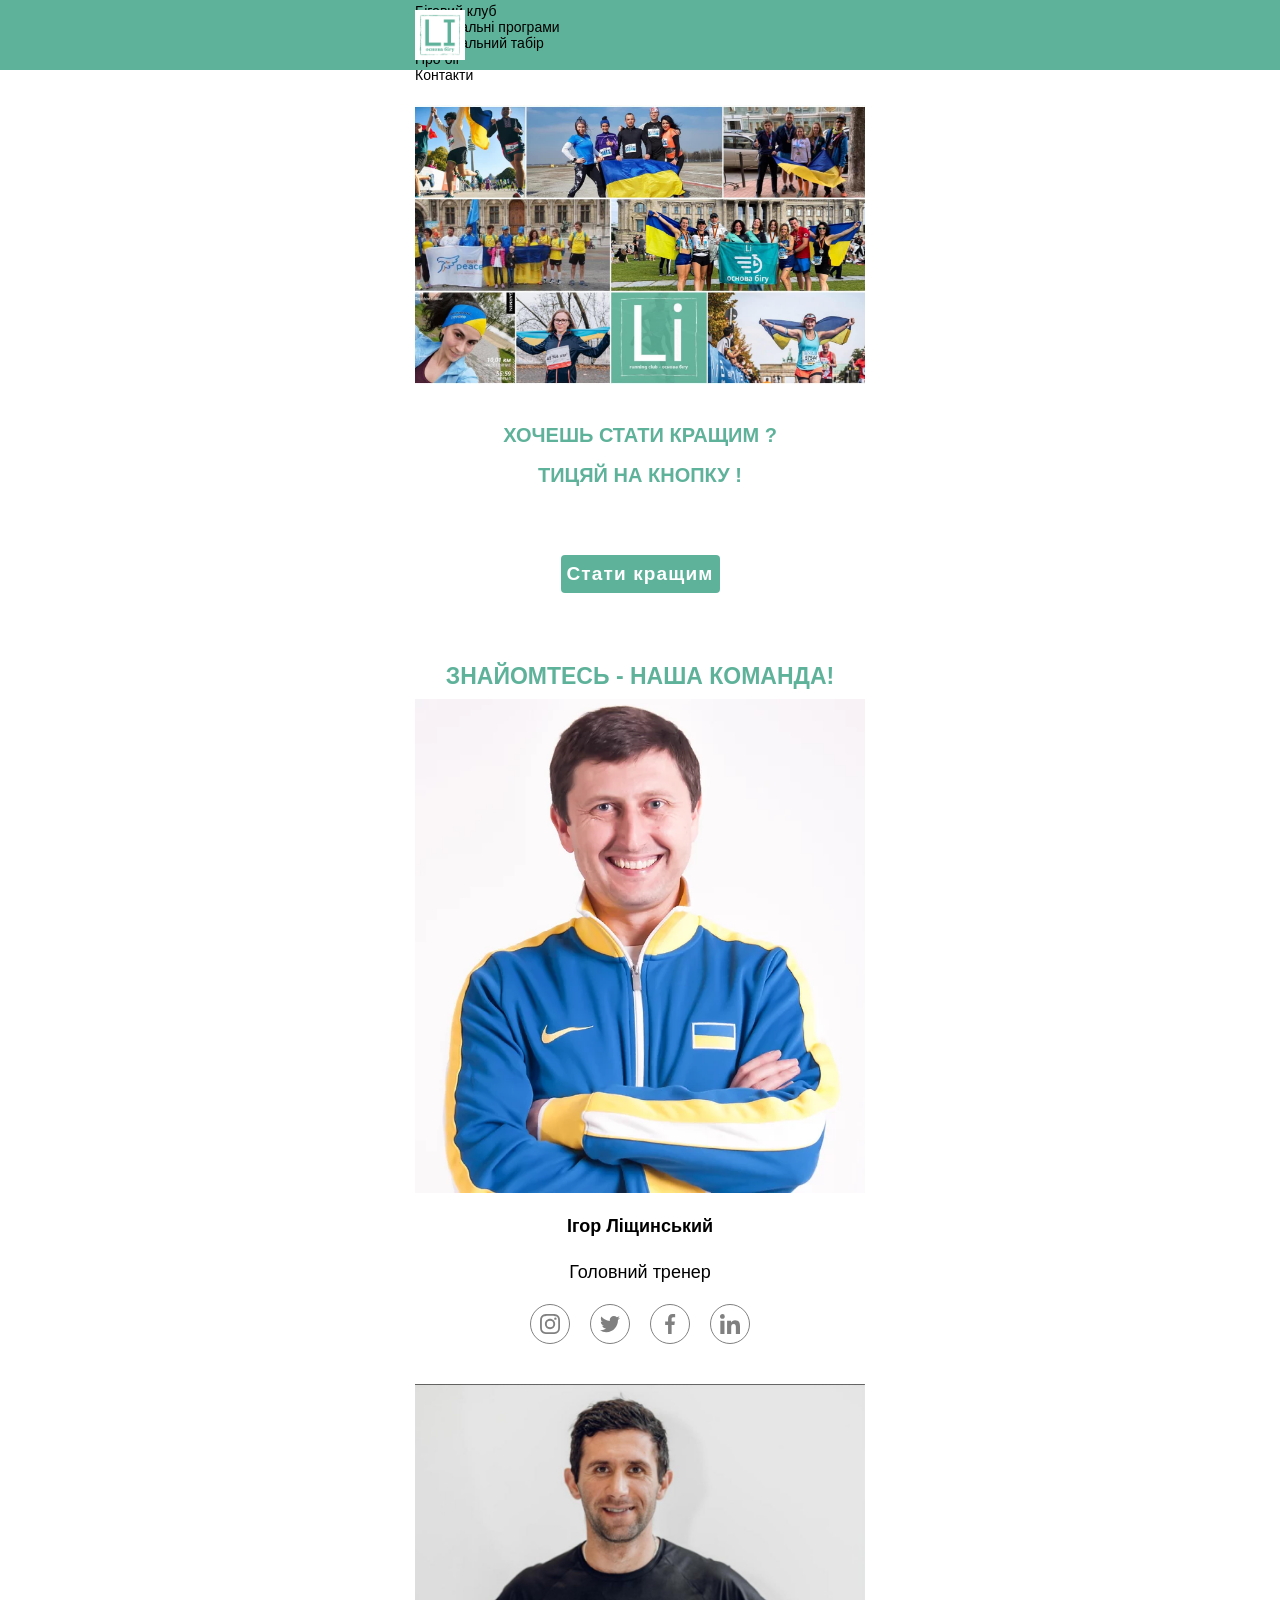
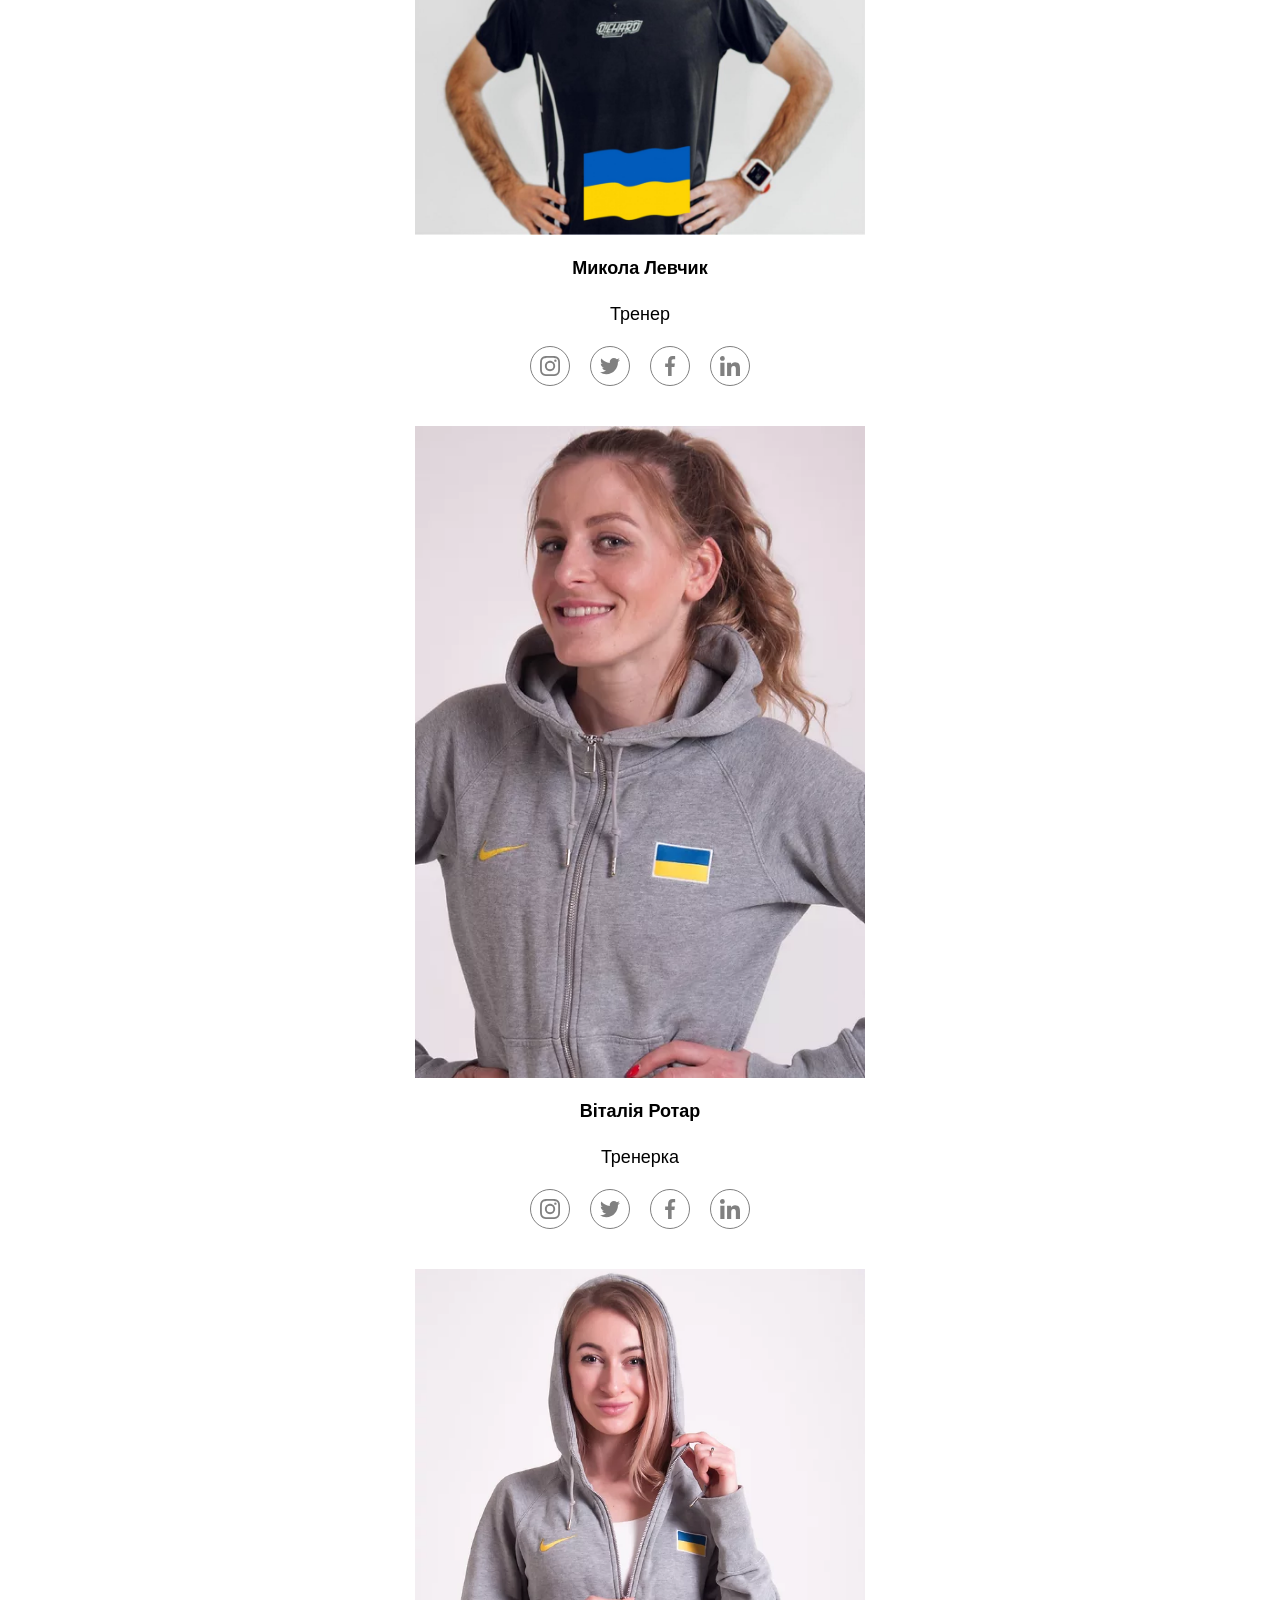
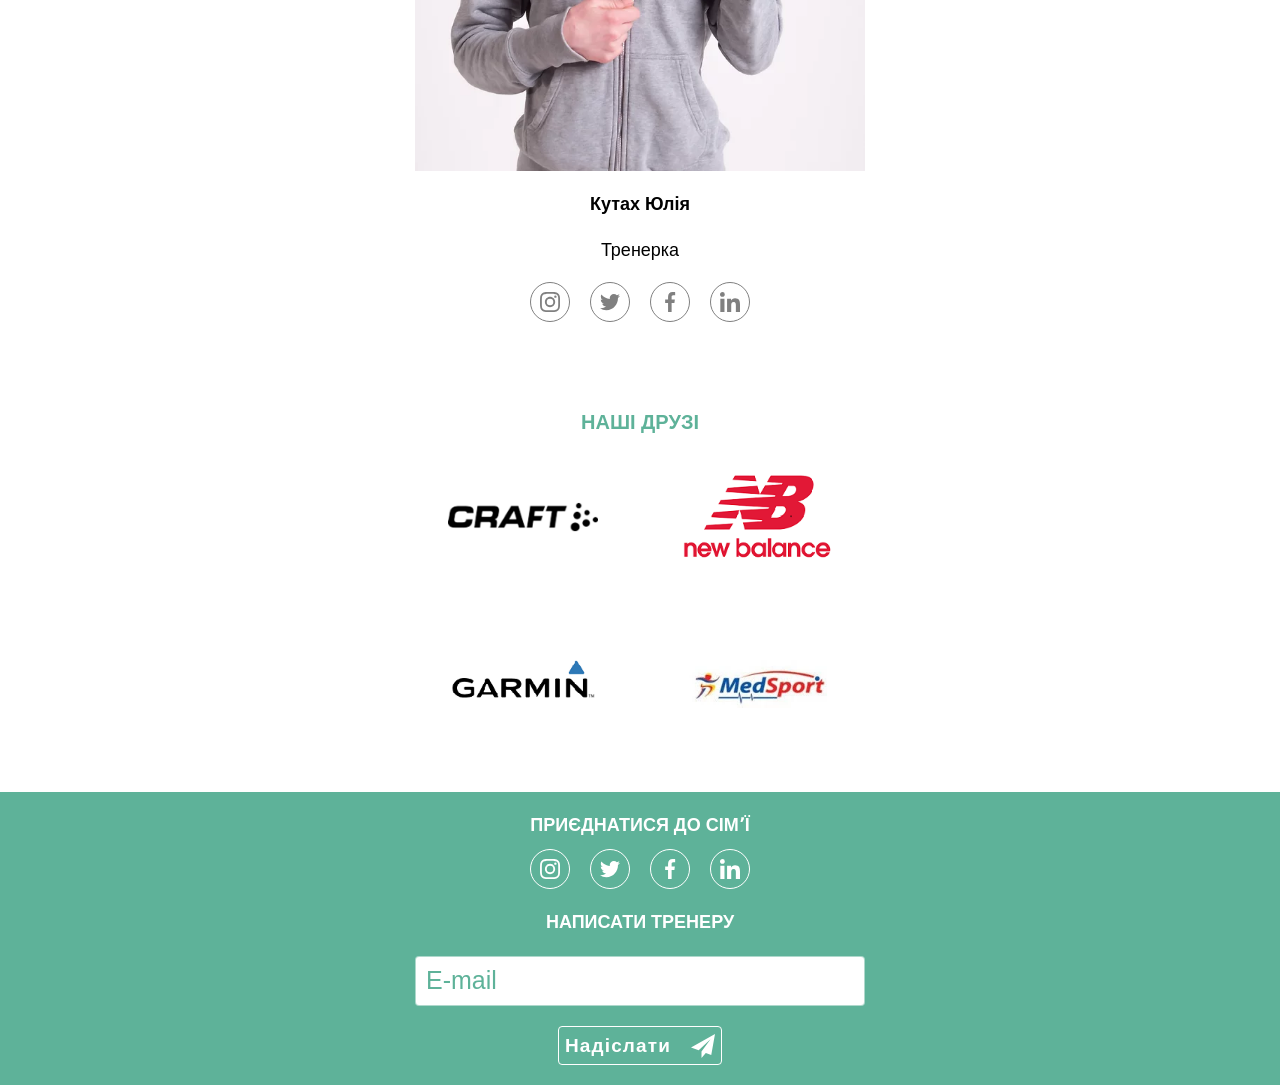
<file: Index.html>
<!DOCTYPE html>
<html lang="uk">
  <head>
    <meta charset="UTF-8" />
    <meta http-equiv="X-UA-Compatible" content="IE=edge" />
    <meta name="viewport" content="width=device-width, initial-scale=1.0" />
    <title>Основа бігу</title>
    <link rel="icon" type="image/x-icon" href="./img-rast/logo.ico" />
    <link rel="preconnect" href="https://fonts.googleapis.com" />
    <link rel="preconnect" href="https://fonts.gstatic.com" crossorigin />
    <link
      href="https://fonts.googleapis.com/css2?family=Raleway:wght@700&family=Roboto:wght@400;500;700;900&display=swap"
      rel="stylesheet"
    />
    <link rel="stylesheet" href="./sass/main.css" />
  </head>
  <body>
    <div class="wrapper">
      <!-- Шапка сайта -->
      <header class="header">
        <div class="container">
          <div class="header-body">
            <a class="logo" href="">
              <img
                class="logo__img"
                src="./img-rast/logo.webp"
                alt="логотип Основа Бігу"
              />
            </a>
            <div class="burger-block" data-menu-button>
              <span></span>
            </div>
            <nav class="header__menu">
              <ul class="header__list" open-menu>
                <li class="header__link">
                  <a href="" class="header__link"></a>Головна
                </li>
                <li class="header__link">
                  <a href="" class="header__link"></a>Біговий клуб
                </li>
                <li class="header__link">
                  <a href="" class="header__link"></a>Тренувальні програми
                </li>
                <li class="header__link">
                  <a href="" class="header__link"></a>Тренувальний табір
                </li>
                <li class="header__link">
                  <a href="" class="header__link"></a>Про біг
                </li>
                <li class="header__link">
                  <a href="" class="header__link"></a>Контакти
                </li>
              </ul>
            </nav>
          </div>
        </div>
      </header>
      <!-- Основной контент -->
      <main class="main">
        <section class="section container">
          <div class="hero">
            <div class="hero__back-ground"></div>
            <h2 class="title-L2 font-accent">
              Хочешь стати кращим ? <br />
              Тицяй на кнопку !
            </h2>
            <button class="button button--animated" type="button">Стати кращим</button>
          </div>
        </section>
        <section class="section container">
          <h1 class="title-L1 font-accent">Знайомтесь - наша команда!</h1>
          <ul class="team">
            <li class="team__item">
              <img src="./img-rast/team/IL.webp" alt="Ігор Ліщинський" />
              <div class="team__detail">
                <h3 class="title-L3">Ігор Ліщинський</h3>
                <p class="team__text">Головний тренер</p>
                <ul class="social">
                  <li class="social_item">
                    <a class="social__link" href="">
                      <svg width="20" height="20">
                        <use href="./img-vect/sprite.svg#icon-instagram"></use>
                      </svg>
                    </a>
                  </li>
                  <li class="social_item">
                    <a class="social__link" href="">
                      <svg width="20" height="20">
                        <use href="./img-vect/sprite.svg#icon-twitter"></use>
                      </svg>
                    </a>
                  </li>
                  <li class="social_item">
                    <a class="social__link" href="">
                      <svg width="20" height="20">
                        <use href="./img-vect/sprite.svg#icon-facebook"></use>
                      </svg>
                    </a>
                  </li>
                  <li class="social_item">
                    <a class="social__link" href="">
                      <svg width="20" height="20">
                        <use href="./img-vect/sprite.svg#icon-linkedin"></use>
                      </svg>
                    </a>
                  </li>
                </ul>
              </div>
            </li>
            <li class="team__item">
              <img src="./img-rast/team/KL.jpg" alt="Микола Левчик" />
              <div class="team__detail">
                <h3 class="title-L3">Микола Левчик</h3>
                <p class="team__text">Тренер</p>
                <ul class="social">
                  <li class="social_item">
                    <a class="social__link" href="">
                      <svg width="20" height="20">
                        <use href="./img-vect/sprite.svg#icon-instagram"></use>
                      </svg>
                    </a>
                  </li>
                  <li class="social_item">
                    <a class="social__link" href="">
                      <svg width="20" height="20">
                        <use href="./img-vect/sprite.svg#icon-twitter"></use>
                      </svg>
                    </a>
                  </li>
                  <li class="social_item">
                    <a class="social__link" href="">
                      <svg width="20" height="20">
                        <use href="./img-vect/sprite.svg#icon-facebook"></use>
                      </svg>
                    </a>
                  </li>
                  <li class="social_item">
                    <a class="social__link" href="">
                      <svg width="20" height="20">
                        <use href="./img-vect/sprite.svg#icon-linkedin"></use>
                      </svg>
                    </a>
                  </li>
                </ul>
              </div>
            </li>
            <li class="team__item">
              <img src="./img-rast/team/VR.webp" alt="Віталія Ротар" />
              <div class="team__detail">
                <h3 class="title-L3">Віталія Ротар</h3>
                <p class="team__text">Тренерка</p>
                <ul class="social">
                  <li class="social_item">
                    <a class="social__link" href="">
                      <svg width="20" height="20">
                        <use href="./img-vect/sprite.svg#icon-instagram"></use>
                      </svg>
                    </a>
                  </li>
                  <li class="social_item">
                    <a class="social__link" href="">
                      <svg width="20" height="20">
                        <use href="./img-vect/sprite.svg#icon-twitter"></use>
                      </svg>
                    </a>
                  </li>
                  <li class="social_item">
                    <a class="social__link" href="">
                      <svg width="20" height="20">
                        <use href="./img-vect/sprite.svg#icon-facebook"></use>
                      </svg>
                    </a>
                  </li>
                  <li class="social_item">
                    <a class="social__link" href="">
                      <svg width="20" height="20">
                        <use href="./img-vect/sprite.svg#icon-linkedin"></use>
                      </svg>
                    </a>
                  </li>
                </ul>
              </div>
            </li>
            <li class="team__item">
              <img src="./img-rast/team/KY.jpeg" alt="Кутах Юлія" />
              <div class="team__detail">
                <h3 class="title-L3">Кутах Юлія</h3>
                <p class="team__text">Тренерка</p>
                <ul class="social">
                  <li class="social_item">
                    <a class="social__link" href="">
                      <svg width="20" height="20">
                        <use href="./img-vect/sprite.svg#icon-instagram"></use>
                      </svg>
                    </a>
                  </li>
                  <li class="social_item">
                    <a class="social__link" href="">
                      <svg width="20" height="20">
                        <use href="./img-vect/sprite.svg#icon-twitter"></use>
                      </svg>
                    </a>
                  </li>
                  <li class="social_item">
                    <a class="social__link" href="">
                      <svg width="20" height="20">
                        <use href="./img-vect/sprite.svg#icon-facebook"></use>
                      </svg>
                    </a>
                  </li>
                  <li class="social_item">
                    <a class="social__link" href="">
                      <svg width="20" height="20">
                        <use href="./img-vect/sprite.svg#icon-linkedin"></use>
                      </svg>
                    </a>
                  </li>
                </ul>
              </div>
            </li>
          </ul>
        </section>
        <section class="partners container section">
          <h2 class="title-L2 font-accent">Наші друзі</h2>
          <div class="partners-section">
            <ul class="partners-section__list">
              <li class="partner-item">
                <div class="partner-item--hover">
                  <a class="partners__img" href="">
                    <img src="./img-rast/partners/craft.webp" alt="" />
                  </a>
                </div>
              </li>
              <li class="partner-item">
                <a class="partners__img" href="">
                  <img src="./img-rast/partners/NB" alt="" />
                </a>
              </li>
              <li class="partner-item">
                <a class="partners__img" href="">
                  <img src="./img-rast/partners/garmin" alt="" />
                </a>
              </li>
              <li class="partner-item">
                <a class="partners__img" href="">
                  <img src="./img-rast/partners/medsport" alt="" />
                </a>
              </li>
            </ul>
          </div>
        </section>
      </main>
      <!-- footer -->
      <footer class="footer">
        <div class="footer__container container">
          <div class="footer-tablet">
            <div class="wellcom-block">
              <h3 class="title-L3 font-footer">Приєднатися до сімʼї</h3>
              <ul class="social">
                <li class="social_item">
                  <a class="social__link social__link-footer" href="">
                    <svg width="20" height="20">
                      <use href="./img-vect/sprite.svg#icon-instagram"></use>
                    </svg>
                  </a>
                </li>
                <li class="social_item">
                  <a class="social__link social__link-footer" href="">
                    <svg width="20" height="20">
                      <use href="./img-vect/sprite.svg#icon-twitter"></use>
                    </svg>
                  </a>
                </li>
                <li class="social_item">
                  <a class="social__link social__link-footer" href="">
                    <svg width="20" height="20">
                      <use href="./img-vect/sprite.svg#icon-facebook"></use>
                    </svg>
                  </a>
                </li>
                <li class="social_item">
                  <a class="social__link social__link-footer" href="">
                    <svg width="20" height="20">
                      <use href="./img-vect/sprite.svg#icon-linkedin"></use>
                    </svg>
                  </a>
                </li>
              </ul>
            </div>
          </div>

          <!-- Subscription -->

          <div class="subscription">
            <h3 class="title-L3 font-footer">Написати тренеру</h3>
            <form class="subscription__form">
              <label class="subscription__label" for="email"></label>
              <input
                class="subscription__input"
                type="email"
                name="subscription"
                id="email"
                placeholder="E-mail"
              />
              <button class="button subscription-button" type="submit">
                Надіслати
                <svg class="subscription-button__icon" width="24" height="24">
                  <use
                    class="subscription-button__svg"
                    href="./img-vect/sprite.svg#icon-send"
                  ></use>
                </svg>
              </button>
            </form>
          </div>
        </div>
      </footer>
    </div>
    <script src="./js/burger-menu.js"></script>
    <script src="./js/burger-list.js"></script>
  </body>
</html>
</file>
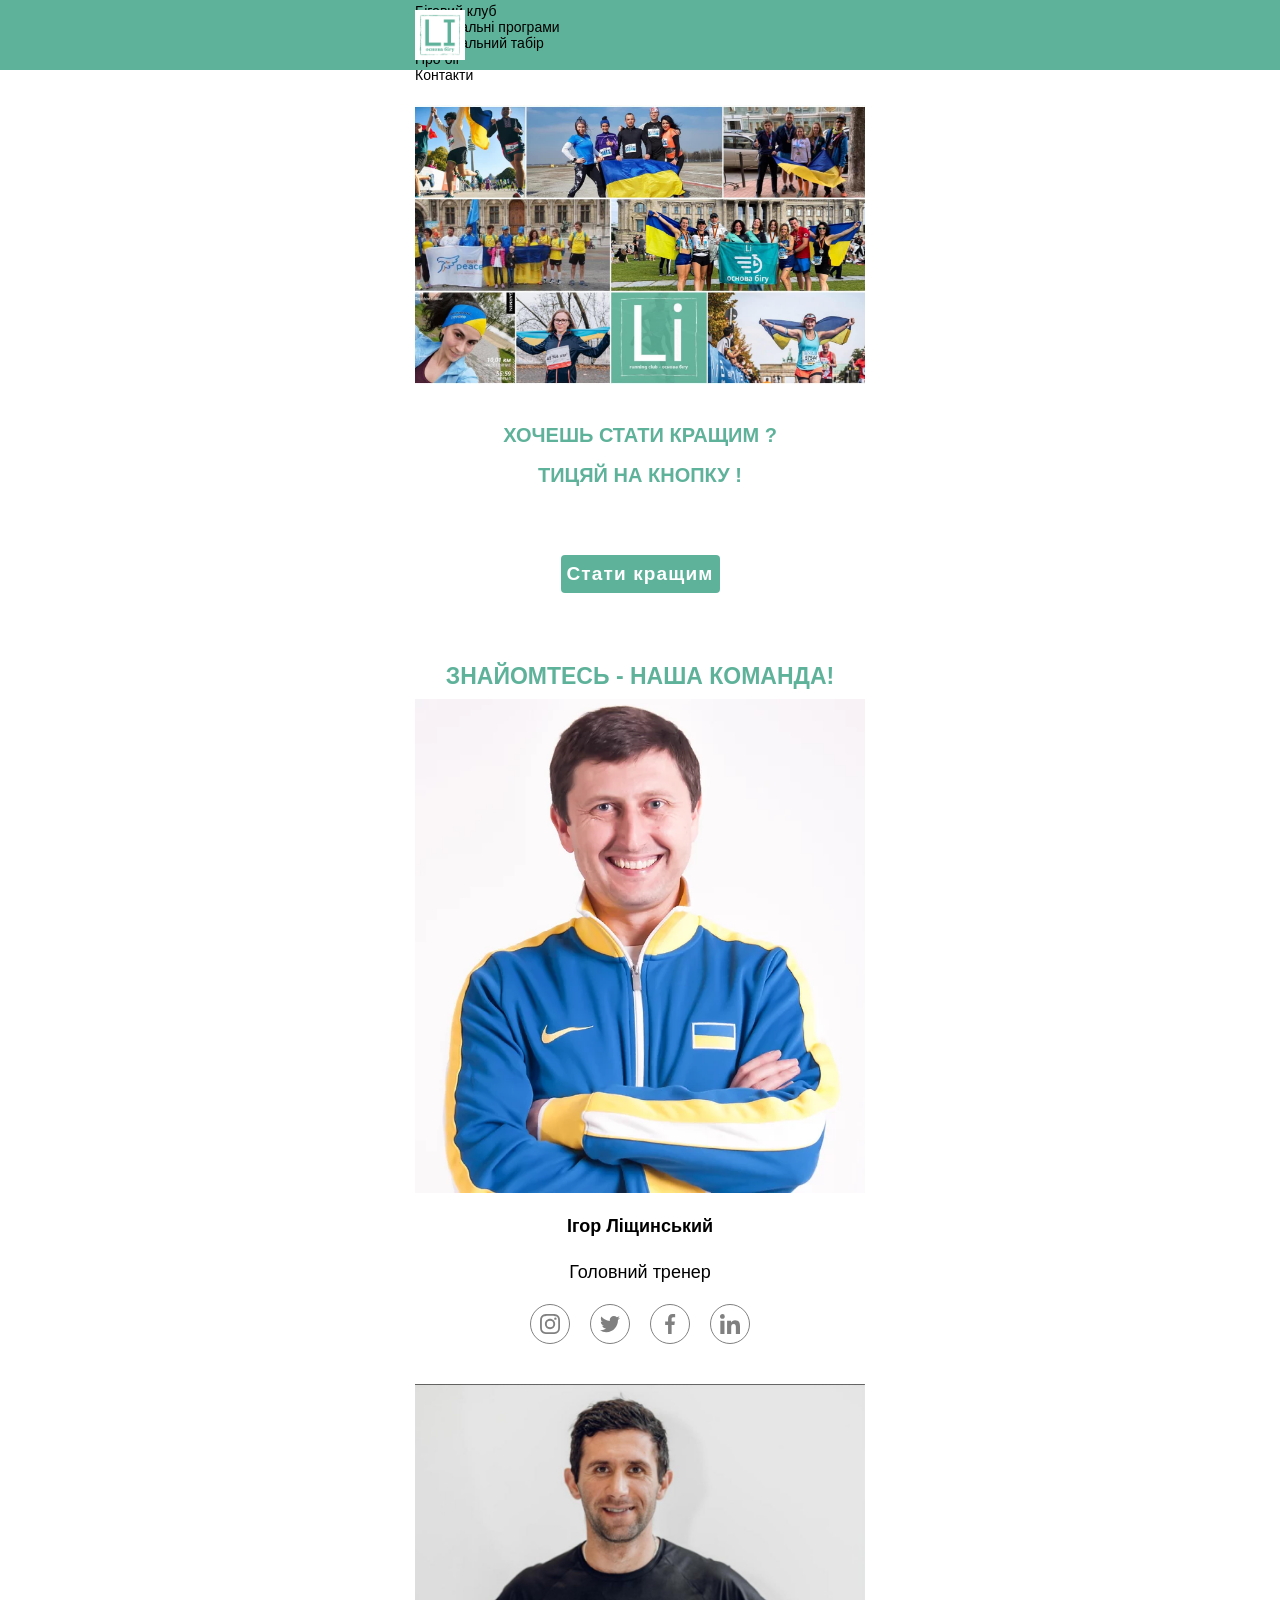
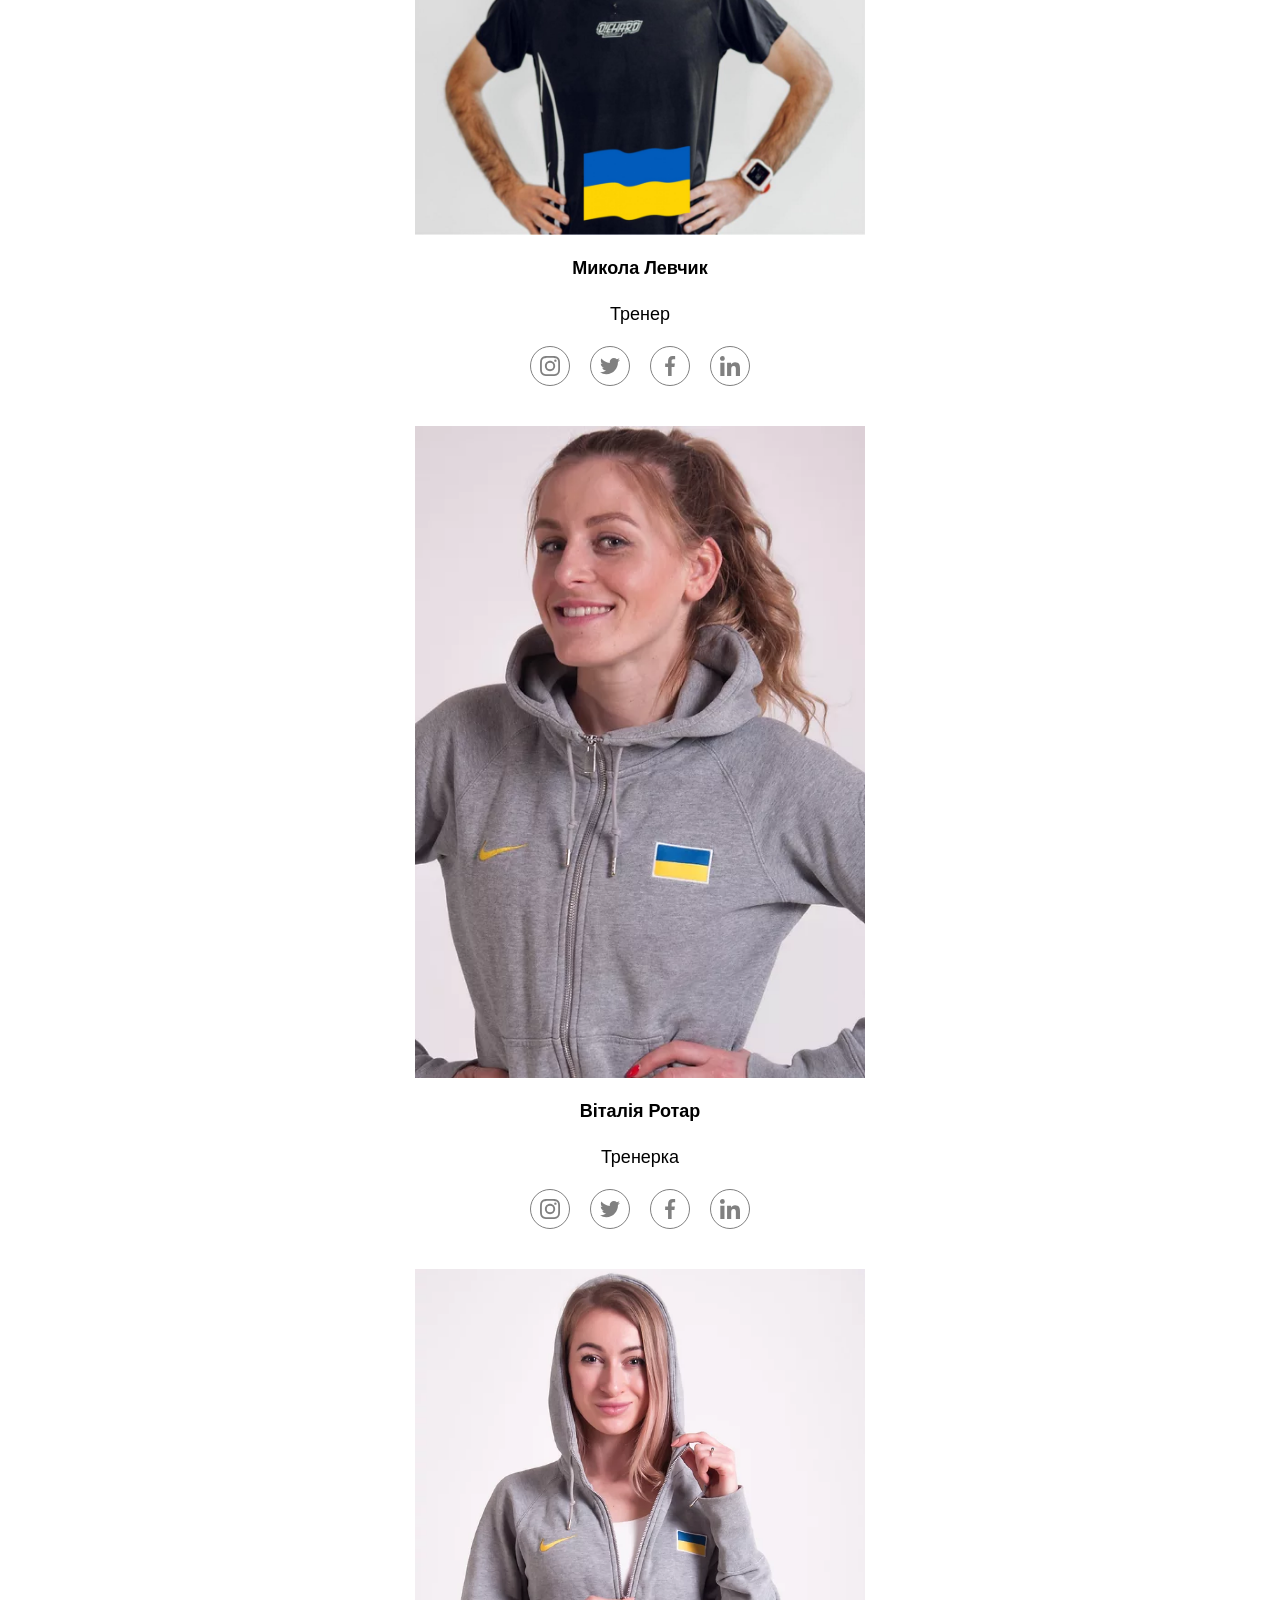
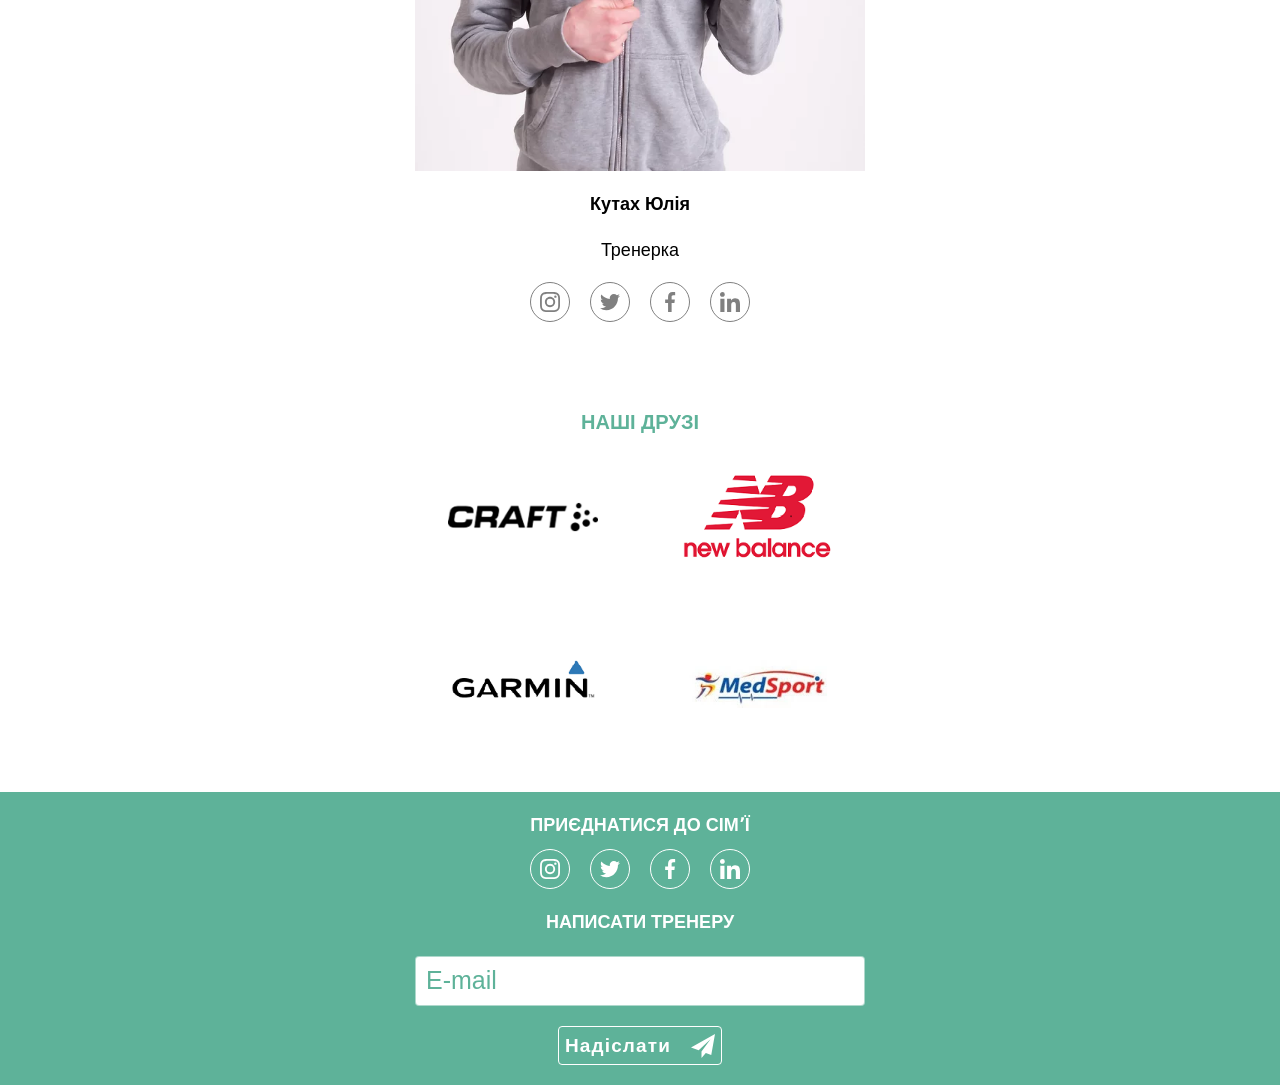
<file: index.html>
<!DOCTYPE html>
<html lang="uk">
  <head>
    <meta charset="UTF-8" />
    <meta http-equiv="X-UA-Compatible" content="IE=edge" />
    <meta name="viewport" content="width=device-width, initial-scale=1.0" />
    <title>Основа бігу</title>
    <link rel="icon" type="image/x-icon" href="./img-rast/logo.ico" />
    <link rel="preconnect" href="https://fonts.googleapis.com" />
    <link rel="preconnect" href="https://fonts.gstatic.com" crossorigin />
    <link
      href="https://fonts.googleapis.com/css2?family=Raleway:wght@700&family=Roboto:wght@400;500;700;900&display=swap"
      rel="stylesheet"
    />
    <link rel="stylesheet" href="./sass/main.css" />
  </head>
  <body>
    <div class="wrapper">
      <!-- Шапка сайта -->
      <header class="header">
        <div class="container">
          <div class="header-body">
            <a class="logo" href="">
              <img
                class="logo__img"
                src="./img-rast/logo.webp"
                alt="логотип Основа Бігу"
              />
            </a>
            <div class="burger-block" data-menu-button>
              <span></span>
            </div>
            <nav class="header__menu">
              <ul class="header__list" open-menu>
                <li class="header__link">
                  <a href="" class="header__link"></a>Головна
                </li>
                <li class="header__link">
                  <a href="" class="header__link"></a>Біговий клуб
                </li>
                <li class="header__link">
                  <a href="" class="header__link"></a>Тренувальні програми
                </li>
                <li class="header__link">
                  <a href="" class="header__link"></a>Тренувальний табір
                </li>
                <li class="header__link">
                  <a href="" class="header__link"></a>Про біг
                </li>
                <li class="header__link">
                  <a href="" class="header__link"></a>Контакти
                </li>
              </ul>
            </nav>
          </div>
        </div>
      </header>
      <!-- Основной контент -->
      <main class="main">
        <section class="section container">
          <div class="hero">
            <div class="hero__back-ground"></div>
            <h2 class="title-L2 font-accent">
              Хочешь стати кращим ? <br />
              Тицяй на кнопку !
            </h2>
            <button
              class="button button--animated"
              type="button"
              data-modal-open
            >
              Стати кращим
            </button>
          </div>
        </section>
        <section class="section container">
          <h1 class="title-L1 font-accent">Знайомтесь - наша команда!</h1>
          <ul class="team">
            <li class="team__item">
              <img src="./img-rast/team/IL.webp" alt="Ігор Ліщинський" />
              <div class="team__detail">
                <h3 class="title-L3">Ігор Ліщинський</h3>
                <p class="team__text">Головний тренер</p>
                <ul class="social">
                  <li class="social_item">
                    <a class="social__link" href="">
                      <svg width="20" height="20">
                        <use href="./img-vect/sprite.svg#icon-instagram"></use>
                      </svg>
                    </a>
                  </li>
                  <li class="social_item">
                    <a class="social__link" href="">
                      <svg width="20" height="20">
                        <use href="./img-vect/sprite.svg#icon-twitter"></use>
                      </svg>
                    </a>
                  </li>
                  <li class="social_item">
                    <a class="social__link" href="">
                      <svg width="20" height="20">
                        <use href="./img-vect/sprite.svg#icon-facebook"></use>
                      </svg>
                    </a>
                  </li>
                  <li class="social_item">
                    <a class="social__link" href="">
                      <svg width="20" height="20">
                        <use href="./img-vect/sprite.svg#icon-linkedin"></use>
                      </svg>
                    </a>
                  </li>
                </ul>
              </div>
            </li>
            <li class="team__item">
              <img src="./img-rast/team/KL.jpg" alt="Микола Левчик" />
              <div class="team__detail">
                <h3 class="title-L3">Микола Левчик</h3>
                <p class="team__text">Тренер</p>
                <ul class="social">
                  <li class="social_item">
                    <a class="social__link" href="">
                      <svg width="20" height="20">
                        <use href="./img-vect/sprite.svg#icon-instagram"></use>
                      </svg>
                    </a>
                  </li>
                  <li class="social_item">
                    <a class="social__link" href="">
                      <svg width="20" height="20">
                        <use href="./img-vect/sprite.svg#icon-twitter"></use>
                      </svg>
                    </a>
                  </li>
                  <li class="social_item">
                    <a class="social__link" href="">
                      <svg width="20" height="20">
                        <use href="./img-vect/sprite.svg#icon-facebook"></use>
                      </svg>
                    </a>
                  </li>
                  <li class="social_item">
                    <a class="social__link" href="">
                      <svg width="20" height="20">
                        <use href="./img-vect/sprite.svg#icon-linkedin"></use>
                      </svg>
                    </a>
                  </li>
                </ul>
              </div>
            </li>
            <li class="team__item">
              <img src="./img-rast/team/VR.webp" alt="Віталія Ротар" />
              <div class="team__detail">
                <h3 class="title-L3">Віталія Ротар</h3>
                <p class="team__text">Тренерка</p>
                <ul class="social">
                  <li class="social_item">
                    <a class="social__link" href="">
                      <svg width="20" height="20">
                        <use href="./img-vect/sprite.svg#icon-instagram"></use>
                      </svg>
                    </a>
                  </li>
                  <li class="social_item">
                    <a class="social__link" href="">
                      <svg width="20" height="20">
                        <use href="./img-vect/sprite.svg#icon-twitter"></use>
                      </svg>
                    </a>
                  </li>
                  <li class="social_item">
                    <a class="social__link" href="">
                      <svg width="20" height="20">
                        <use href="./img-vect/sprite.svg#icon-facebook"></use>
                      </svg>
                    </a>
                  </li>
                  <li class="social_item">
                    <a class="social__link" href="">
                      <svg width="20" height="20">
                        <use href="./img-vect/sprite.svg#icon-linkedin"></use>
                      </svg>
                    </a>
                  </li>
                </ul>
              </div>
            </li>
            <li class="team__item">
              <img src="./img-rast/team/KY.jpeg" alt="Кутах Юлія" />
              <div class="team__detail">
                <h3 class="title-L3">Кутах Юлія</h3>
                <p class="team__text">Тренерка</p>
                <ul class="social">
                  <li class="social_item">
                    <a class="social__link" href="">
                      <svg width="20" height="20">
                        <use href="./img-vect/sprite.svg#icon-instagram"></use>
                      </svg>
                    </a>
                  </li>
                  <li class="social_item">
                    <a class="social__link" href="">
                      <svg width="20" height="20">
                        <use href="./img-vect/sprite.svg#icon-twitter"></use>
                      </svg>
                    </a>
                  </li>
                  <li class="social_item">
                    <a class="social__link" href="">
                      <svg width="20" height="20">
                        <use href="./img-vect/sprite.svg#icon-facebook"></use>
                      </svg>
                    </a>
                  </li>
                  <li class="social_item">
                    <a class="social__link" href="">
                      <svg width="20" height="20">
                        <use href="./img-vect/sprite.svg#icon-linkedin"></use>
                      </svg>
                    </a>
                  </li>
                </ul>
              </div>
            </li>
          </ul>
        </section>
        <section class="partners container section">
          <h2 class="title-L2 font-accent">Наші друзі</h2>
          <div class="partners-section">
            <ul class="partners-section__list">
              <li class="partner-item">
                <div class="partner-item--hover">
                  <a class="partners__img" href="">
                    <img src="./img-rast/partners/craft.webp" alt="" />
                  </a>
                </div>
              </li>
              <li class="partner-item">
                <a class="partners__img" href="">
                  <img src="./img-rast/partners/NB" alt="" />
                </a>
              </li>
              <li class="partner-item">
                <a class="partners__img" href="">
                  <img src="./img-rast/partners/garmin" alt="" />
                </a>
              </li>
              <li class="partner-item">
                <a class="partners__img" href="">
                  <img src="./img-rast/partners/medsport" alt="" />
                </a>
              </li>
            </ul>
          </div>
        </section>
      </main>
      <!-- footer -->
      <footer class="footer">
        <div class="footer__container container">
          <div class="footer-tablet">
            <div class="wellcom-block">
              <h3 class="title-L3 font-footer">Приєднатися до сімʼї</h3>
              <ul class="social">
                <li class="social_item">
                  <a class="social__link social__link-footer" href="">
                    <svg width="20" height="20">
                      <use href="./img-vect/sprite.svg#icon-instagram"></use>
                    </svg>
                  </a>
                </li>
                <li class="social_item">
                  <a class="social__link social__link-footer" href="">
                    <svg width="20" height="20">
                      <use href="./img-vect/sprite.svg#icon-twitter"></use>
                    </svg>
                  </a>
                </li>
                <li class="social_item">
                  <a class="social__link social__link-footer" href="">
                    <svg width="20" height="20">
                      <use href="./img-vect/sprite.svg#icon-facebook"></use>
                    </svg>
                  </a>
                </li>
                <li class="social_item">
                  <a class="social__link social__link-footer" href="">
                    <svg width="20" height="20">
                      <use href="./img-vect/sprite.svg#icon-linkedin"></use>
                    </svg>
                  </a>
                </li>
              </ul>
            </div>
          </div>

          <!-- Subscription -->

          <div class="subscription">
            <h3 class="title-L3 font-footer">Написати тренеру</h3>
            <form class="subscription__form">
              <label class="subscription__label" for="email"></label>
              <input
                class="subscription__input"
                type="email"
                name="subscription"
                id="email"
                placeholder="E-mail"
              />
              <button class="button subscription-button" type="submit">
                Надіслати
                <svg class="subscription-button__icon" width="24" height="24">
                  <use
                    class="subscription-button__svg"
                    href="./img-vect/sprite.svg#icon-send"
                  ></use>
                </svg>
              </button>
            </form>
          </div>
        </div>
      </footer>
    </div>

    <!-- modal window -->

    <div class="container modal-container">
      <div class="modal" data-modal>
        <h3 class="title-L3 font-accent">Ще маленький крок</h3>
        <form action="" class="modal__form">
          <ul class="modal-form__list">
            <li class="modal-form__item">
              <label class="modal-form__label" for="name">
                Як тебе звати?
              </label>
              <input
                class="modal-form__input"
                type="text"
                id="name"
                name="name"
                placeholder="твоє імʼя"
              />
              <svg class="modal__icon">
                <use
                  class="modal__svg"
                  href="./img-vect/sprite.svg#snikers-green"
                ></use>
              </svg>
            </li>
            <li class="modal-form__item">
              <label class="modal-form__label" for="tel">
                Залиш свій номер:
              </label>
              <input
                class="modal-form__input"
                type="tel"
                id="tel"
                name="tel"
                placeholder="твій телефончик"
              />
              <svg class="modal__icon">
                <use
                  class="modal__svg"
                  href="./img-vect/sprite.svg#snikers-red"
                ></use>
              </svg>
            </li>
            <li class="modal-form__item">
              <label class="modal-form__label" for="email"> А мейл? </label>
              <input
                class="modal-form__input"
                type="email"
                id="email"
                name="email"
                placeholder="твоя е-пошта"
              />
              <svg class="modal__icon">
                <use
                  class="modal__svg"
                  href="./img-vect/sprite.svg#snikers-blue"
                ></use>
              </svg>
            </li>
          </ul>
          <button class="button button--animated" type="submit">
            тицяй окай!
          </button>
          <div class="btn-cross" data-modal-close></div>
        </form>
      </div>
    </div>
    <!-- modal window END  -->
    <script src="./js/burger-menu.js"></script>
    <script src="./js/burger-list.js"></script>
    <script src="./js/modal.js"></script>
  </body>
</html>
</file>
<file: sass/main.css>
*,
*::before,
*::after {
  box-sizing: border-box;
}

ul,
h1,
h2,
h3,
h4,
p {
  margin: 0;
  padding: 0;
  list-style: none;
}

img {
  display: block;
  max-width: 100%;
  height: auto;
}

/*! normalize.css v8.0.1 | MIT License | github.com/necolas/normalize.css */
/* Document
   ========================================================================== */
/**
 * 1. Correct the line height in all browsers.
 * 2. Prevent adjustments of font size after orientation changes in iOS.
 */
html {
  line-height: 1.15;
  /* 1 */
  -webkit-text-size-adjust: 100%;
  /* 2 */
}

/* Sections
   ========================================================================== */
/**
 * Remove the margin in all browsers.
 */
body {
  margin: 0;
}

/**
 * Render the `main` element consistently in IE.
 */
main {
  display: block;
}

/**
 * Correct the font size and margin on `h1` elements within `section` and
 * `article` contexts in Chrome, Firefox, and Safari.
 */
h1 {
  font-size: 2em;
  margin: 0.67em 0;
}

/* Grouping content
   ========================================================================== */
/**
 * 1. Add the correct box sizing in Firefox.
 * 2. Show the overflow in Edge and IE.
 */
hr {
  box-sizing: content-box;
  /* 1 */
  height: 0;
  /* 1 */
  overflow: visible;
  /* 2 */
}

/**
 * 1. Correct the inheritance and scaling of font size in all browsers.
 * 2. Correct the odd `em` font sizing in all browsers.
 */
pre {
  font-family: monospace, monospace;
  /* 1 */
  font-size: 1em;
  /* 2 */
}

/* Text-level semantics
   ========================================================================== */
/**
 * Remove the gray background on active links in IE 10.
 */
a {
  background-color: transparent;
}

/**
 * 1. Remove the bottom border in Chrome 57-
 * 2. Add the correct text decoration in Chrome, Edge, IE, Opera, and Safari.
 */
abbr[title] {
  border-bottom: none;
  /* 1 */
  text-decoration: underline;
  /* 2 */
  -webkit-text-decoration: underline dotted;
  text-decoration: underline dotted;
  /* 2 */
}

/**
 * Add the correct font weight in Chrome, Edge, and Safari.
 */
b,
strong {
  font-weight: bolder;
}

/**
 * 1. Correct the inheritance and scaling of font size in all browsers.
 * 2. Correct the odd `em` font sizing in all browsers.
 */
code,
kbd,
samp {
  font-family: monospace, monospace;
  /* 1 */
  font-size: 1em;
  /* 2 */
}

/**
 * Add the correct font size in all browsers.
 */
small {
  font-size: 80%;
}

/**
 * Prevent `sub` and `sup` elements from affecting the line height in
 * all browsers.
 */
sub,
sup {
  font-size: 75%;
  line-height: 0;
  position: relative;
  vertical-align: baseline;
}

sub {
  bottom: -0.25em;
}

sup {
  top: -0.5em;
}

/* Embedded content
   ========================================================================== */
/**
 * Remove the border on images inside links in IE 10.
 */
img {
  border-style: none;
}

/* Forms
   ========================================================================== */
/**
 * 1. Change the font styles in all browsers.
 * 2. Remove the margin in Firefox and Safari.
 */
button,
input,
optgroup,
select,
textarea {
  font-family: inherit;
  /* 1 */
  font-size: 100%;
  /* 1 */
  line-height: 1.15;
  /* 1 */
  margin: 0;
  /* 2 */
}

/**
 * Show the overflow in IE.
 * 1. Show the overflow in Edge.
 */
button,
input {
  /* 1 */
  overflow: visible;
}

/**
 * Remove the inheritance of text transform in Edge, Firefox, and IE.
 * 1. Remove the inheritance of text transform in Firefox.
 */
button,
select {
  /* 1 */
  text-transform: none;
}

/**
 * Correct the inability to style clickable types in iOS and Safari.
 */
button,
[type=button],
[type=reset],
[type=submit] {
  -webkit-appearance: button;
}

/**
 * Remove the inner border and padding in Firefox.
 */
button::-moz-focus-inner,
[type=button]::-moz-focus-inner,
[type=reset]::-moz-focus-inner,
[type=submit]::-moz-focus-inner {
  border-style: none;
  padding: 0;
}

/**
 * Restore the focus styles unset by the previous rule.
 */
button:-moz-focusring,
[type=button]:-moz-focusring,
[type=reset]:-moz-focusring,
[type=submit]:-moz-focusring {
  outline: 1px dotted ButtonText;
}

/**
 * Correct the padding in Firefox.
 */
fieldset {
  padding: 0.35em 0.75em 0.625em;
}

/**
 * 1. Correct the text wrapping in Edge and IE.
 * 2. Correct the color inheritance from `fieldset` elements in IE.
 * 3. Remove the padding so developers are not caught out when they zero out
 *    `fieldset` elements in all browsers.
 */
legend {
  box-sizing: border-box;
  /* 1 */
  color: inherit;
  /* 2 */
  display: table;
  /* 1 */
  max-width: 100%;
  /* 1 */
  padding: 0;
  /* 3 */
  white-space: normal;
  /* 1 */
}

/**
 * Add the correct vertical alignment in Chrome, Firefox, and Opera.
 */
progress {
  vertical-align: baseline;
}

/**
 * Remove the default vertical scrollbar in IE 10+.
 */
textarea {
  overflow: auto;
}

/**
 * 1. Add the correct box sizing in IE 10.
 * 2. Remove the padding in IE 10.
 */
[type=checkbox],
[type=radio] {
  box-sizing: border-box;
  /* 1 */
  padding: 0;
  /* 2 */
}

/**
 * Correct the cursor style of increment and decrement buttons in Chrome.
 */
[type=number]::-webkit-inner-spin-button,
[type=number]::-webkit-outer-spin-button {
  height: auto;
}

/**
 * 1. Correct the odd appearance in Chrome and Safari.
 * 2. Correct the outline style in Safari.
 */
[type=search] {
  -webkit-appearance: textfield;
  /* 1 */
  outline-offset: -2px;
  /* 2 */
}

/**
 * Remove the inner padding in Chrome and Safari on macOS.
 */
[type=search]::-webkit-search-decoration {
  -webkit-appearance: none;
}

/**
 * 1. Correct the inability to style clickable types in iOS and Safari.
 * 2. Change font properties to `inherit` in Safari.
 */
::-webkit-file-upload-button {
  -webkit-appearance: button;
  /* 1 */
  font: inherit;
  /* 2 */
}

/* Interactive
   ========================================================================== */
/*
 * Add the correct display in Edge, IE 10+, and Firefox.
 */
details {
  display: block;
}

/*
 * Add the correct display in all browsers.
 */
summary {
  display: list-item;
}

/* Misc
   ========================================================================== */
/**
 * Add the correct display in IE 10+.
 */
template {
  display: none;
}

/**
 * Add the correct display in IE 10.
 */
[hidden] {
  display: none;
}

*,
*::before,
*::after {
  box-sizing: border-box;
}

ul,
h1,
h2,
h3,
h4,
p {
  margin: 0;
  padding: 0;
  list-style: none;
}

img {
  display: block;
  max-width: 100%;
  height: auto;
}

body {
  margin-right: auto;
  margin-left: auto;
  font-family: "Trebuchet MS", "Lucida Sans Unicode", "Lucida Grande", "Lucida Sans", Arial, sans-serif;
  font-size: 14px;
}

main {
  padding-top: 75px;
}

.wrapper {
  overflow-x: hidden;
}

.container {
  height: 100%;
  margin-left: auto;
  margin-right: auto;
  padding-left: 15px;
  padding-right: 15px;
}
@media (min-width: 480px) {
  .container {
    width: 480px;
  }
}

.section {
  padding-top: 30px;
  padding-bottom: 30px;
}

.header {
  position: fixed;
  width: 100%;
  height: 70px;
  top: 0;
  right: 0;
  background-color: rgb(94, 178, 153);
}

.header-body {
  position: relative;
  display: flex;
  justify-content: space-between;
  align-items: center;
  height: 100%;
}

.logo {
  position: absolute;
  top: auto;
  left: 0;
  width: 50px;
  height: 50px;
}

.logo__img {
  width: 50px;
  height: 50px;
}

@media (max-width: 767px) {
  .header__list {
    display: none;
  }
  .header__list.is-open {
    position: absolute;
    top: 100%;
    right: 0;
    display: flex;
    flex-direction: column;
    gap: 10px;
    padding-left: 15px;
    width: 100%;
    height: 100vh;
    font-size: 25px;
    line-height: 1.6;
    color: white;
    background-color: rgb(94, 178, 153);
  }
}

.header__link:hover, .header__link:active {
  cursor: pointer;
  -webkit-animation: burger-menu 1000ms linear;
          animation: burger-menu 1000ms linear;
}

.hero {
  display: flex;
  flex-direction: column;
  align-items: center;
  gap: 30px;
}

.hero__back-ground {
  width: 100%;
  height: 280px;
  background-image: url("../img-rast/hero/hero.jpg");
  background-size: cover;
  background-position: center;
  background-repeat: no-repeat;
}

.burger-block {
  display: none;
}
@media (max-width: 767px) {
  .burger-block {
    position: absolute;
    display: block;
    align-items: center;
    top: auto;
    right: 0;
    width: 50px;
    height: 50px;
  }
  .burger-block::before, .burger-block::after,
.burger-block span {
    background: white;
    z-index: 5;
    content: "";
    display: block;
    height: 6px;
    border-radius: 3px;
    margin: 7px 0;
    transition: 0.5s;
    width: 100%;
  }
  .burger-block.is-open:before {
    transform: translateY(12px) rotate(135deg);
  }
  .burger-block.is-open:after {
    transform: translateY(-12px) rotate(-135deg);
  }
  .burger-block.is-open span {
    transform: scale(0);
  }
}

.button {
  display: block;
  text-align: center;
  background: rgb(94, 178, 153);
  border-radius: 4px;
  border: none;
  font-weight: 700;
  font-size: 19px;
  letter-spacing: 0.06em;
  line-height: 1.875;
  color: white;
  cursor: pointer;
}

.button--animated {
  -webkit-animation: button 1000ms infinite;
          animation: button 1000ms infinite;
}

.subscription-button {
  display: flex;
  justify-content: space-between;
  align-items: center;
  gap: 20px;
  border: double 1px white;
  box-shadow: 1;
}

.subscription-button__icon {
  fill: white;
}

.button.button--animated {
  margin-top: 30px;
}

.btn-cross {
  position: absolute;
  top: 5px;
  right: 5px;
  width: 25px;
  height: 25px;
  border-radius: 50%;
  background-color: rgb(94, 178, 153);
  transition: transform 250ms linear;
}
.btn-cross::after {
  position: absolute;
  top: 43%;
  content: "";
  width: 100%;
  height: 4px;
  background-color: white;
  transform: rotate(45deg);
}
.btn-cross::before {
  position: absolute;
  top: 43%;
  content: "";
  width: 100%;
  height: 4px;
  background-color: white;
  transform: rotate(-45deg);
}
.btn-cross:hover, .btn-cross:active {
  transform: rotate(90deg);
  background-color: inherit;
}
.btn-cross:hover::before, .btn-cross:hover::after, .btn-cross:active::before, .btn-cross:active::after {
  background-color: rgb(94, 178, 153);
}

.social {
  display: flex;
  gap: 20px;
}

.social_item {
  width: 40px;
  height: 40px;
}

.social__link {
  display: flex;
  justify-content: center;
  align-items: center;
  height: 100%;
  width: 100%;
  border-radius: 50%;
  border: 1px solid gray;
  fill: gray;
  transition: background-color 250ms linear;
}
.social__link:hover, .social__link:active {
  border: 1px solid rgb(94, 178, 153);
  cursor: pointer;
  background-color: rgb(94, 178, 153);
  fill: white;
}

.social__link-footer {
  border: 1px solid white;
  fill: white;
  transition: background-color 250ms linear;
}
.social__link-footer:hover, .social__link-footer:active {
  cursor: pointer;
  background-color: white;
  fill: rgb(94, 178, 153);
}

.section__title {
  display: block;
  margin-bottom: 20px;
}

.team {
  display: flex;
  flex-direction: column;
  gap: 20px;
}

.team__detail {
  display: flex;
  flex-direction: column;
  padding-top: 20px;
  padding-bottom: 20px;
  width: auto;
  gap: 20px;
  align-items: center;
}

.team__title {
  text-align: center;
  font-size: 24px;
}

.team__text {
  font-size: 18px;
  line-height: 1.3333333333;
}

.partners-section__list {
  display: flex;
  flex-wrap: wrap;
  gap: 20px;
  justify-content: space-around;
  align-items: center;
}

.partner-item {
  width: 150px;
  height: 150px;
}
.partner-item:hover, .partner-item:active {
  cursor: pointer;
  background-color: aqua;
}

.font-accent {
  text-align: center;
  color: rgb(94, 178, 153);
  text-transform: uppercase;
  font-family: "Segoe UI", Tahoma, Geneva, Verdana, sans-serif;
}

.font-footer {
  text-align: center;
  color: white;
  text-transform: uppercase;
  font-family: "Segoe UI", Tahoma, Geneva, Verdana, sans-serif;
}

.title-L1 {
  font-size: 23px;
  line-height: 2;
}

.title-L2 {
  font-size: 20px;
  line-height: 2;
}

.title-L3 {
  font-size: 18px;
  font-style: normal;
  line-height: 1.5;
}

.footer {
  background-color: rgb(94, 178, 153);
}

.footer__container {
  display: flex;
  flex-direction: column;
  align-items: center;
  padding-top: 20px;
  padding-bottom: 20px;
  gap: 20px;
}

.wellcom-block__title {
  text-align: center;
}

.wellcom-block {
  display: flex;
  flex-direction: column;
  gap: 10px;
}

.subscription {
  display: flex;
  flex-direction: column;
  align-items: center;
  width: 100%;
  gap: 20px;
}

.subscription-button {
  margin-top: 20px;
}

.subscription__form {
  display: flex;
  flex-direction: column;
  width: 100%;
  align-items: center;
}

.subscription__input {
  height: 50px;
  width: 100%;
  padding-top: 15px;
  padding-bottom: 15px;
  padding-left: 10px;
  border-radius: 4px;
  border: rgba(94, 178, 153, 0.5) 1px solid;
  box-shadow: none;
  color: rgb(94, 178, 153);
  font-size: 25px;
}
.subscription__input:focus-visible {
  outline: yellow 1px solid;
}
.subscription__input::-moz-placeholder {
  font-size: 25px;
  color: rgb(94, 178, 153);
}
.subscription__input:-ms-input-placeholder {
  font-size: 25px;
  color: rgb(94, 178, 153);
}
.subscription__input::placeholder {
  font-size: 25px;
  color: rgb(94, 178, 153);
}

@-webkit-keyframes button {
  0% {
    background-color: rgb(94, 178, 153);
    box-shadow: 0 0 5px rgb(94, 178, 153);
  }
  50% {
    background-color: rgb(94, 178, 153);
    box-shadow: 0 0 20px rgb(94, 178, 153);
  }
  100% {
    background-color: rgb(94, 178, 153);
    box-shadow: 0 0 5px rgb(94, 178, 153);
  }
}

@keyframes button {
  0% {
    background-color: rgb(94, 178, 153);
    box-shadow: 0 0 5px rgb(94, 178, 153);
  }
  50% {
    background-color: rgb(94, 178, 153);
    box-shadow: 0 0 20px rgb(94, 178, 153);
  }
  100% {
    background-color: rgb(94, 178, 153);
    box-shadow: 0 0 5px rgb(94, 178, 153);
  }
}
@-webkit-keyframes burger-menu {
  0% {
    color: white;
  }
  50% {
    color: rgb(184, 165, 165);
  }
  100% {
    color: white;
  }
}
@keyframes burger-menu {
  0% {
    color: white;
  }
  50% {
    color: rgb(184, 165, 165);
  }
  100% {
    color: white;
  }
}
.modal {
  display: none;
}
.modal.modal--is-open {
  position: fixed;
  top: 0%;
  right: 0;
  display: flex;
  flex-direction: column;
  align-items: center;
  gap: 20px;
  padding: 30px;
  width: 100%;
  height: 100%;
  background-color: white;
  border-radius: 4px;
}

.modal-container {
  position: relative;
}

.modal__form {
  display: flex;
  justify-content: space-between;
  flex-direction: column;
  gap: 10px;
  width: 100%;
}

.modal-form__list {
  display: flex;
  flex-direction: column;
  gap: 10px;
}

.modal-form__item {
  position: relative;
  display: flex;
  flex-direction: column;
  width: 100%;
  gap: 7px;
}

.modal-form__input {
  display: block;
  padding: 5px 0 5px 25px;
}
.modal-form__input:focus-visible {
  outline: 1px solid rgb(94, 178, 153);
}
.modal-form__input::-moz-placeholder {
  color: gray;
}
.modal-form__input:-ms-input-placeholder {
  color: gray;
}
.modal-form__input::placeholder {
  color: gray;
}

.modal__icon {
  position: absolute;
  bottom: 10%;
  left: 5px;
  width: 20px;
  height: 20px;
}/*# sourceMappingURL=main.css.map */
</file>
